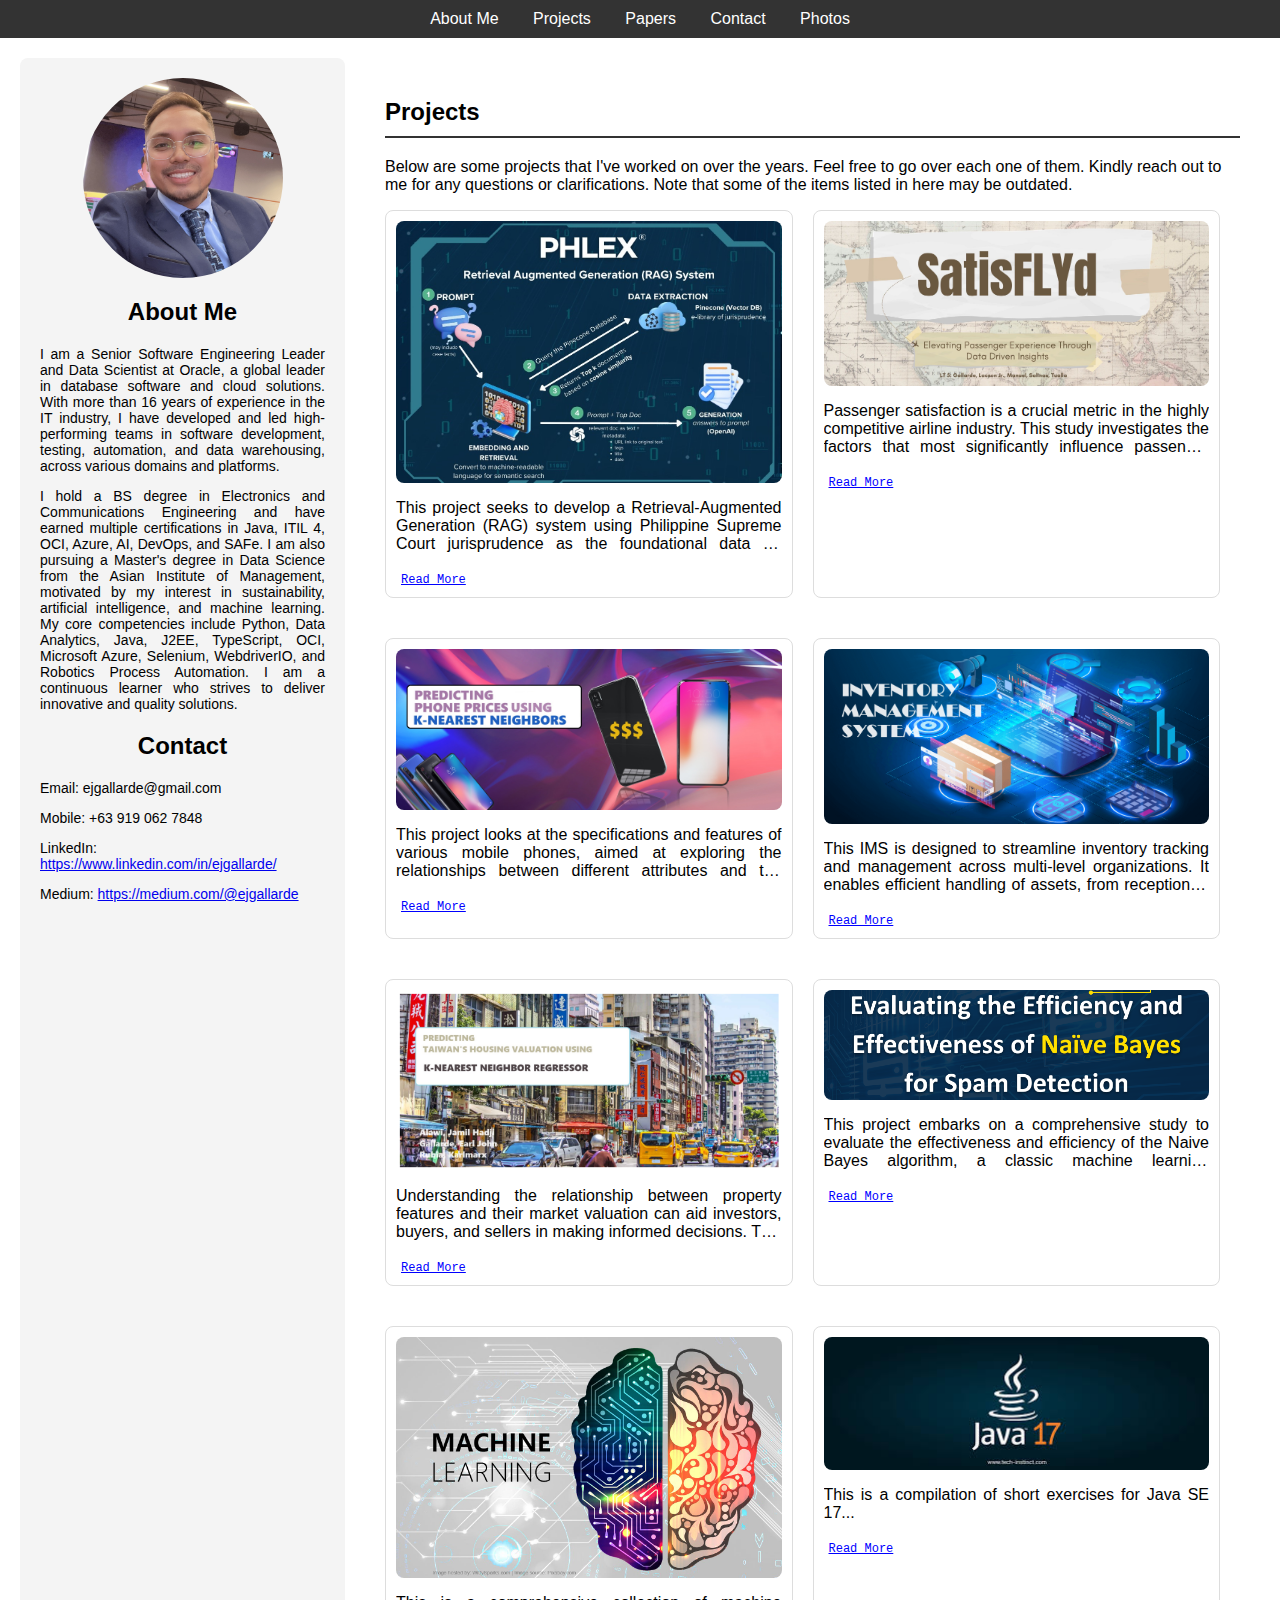
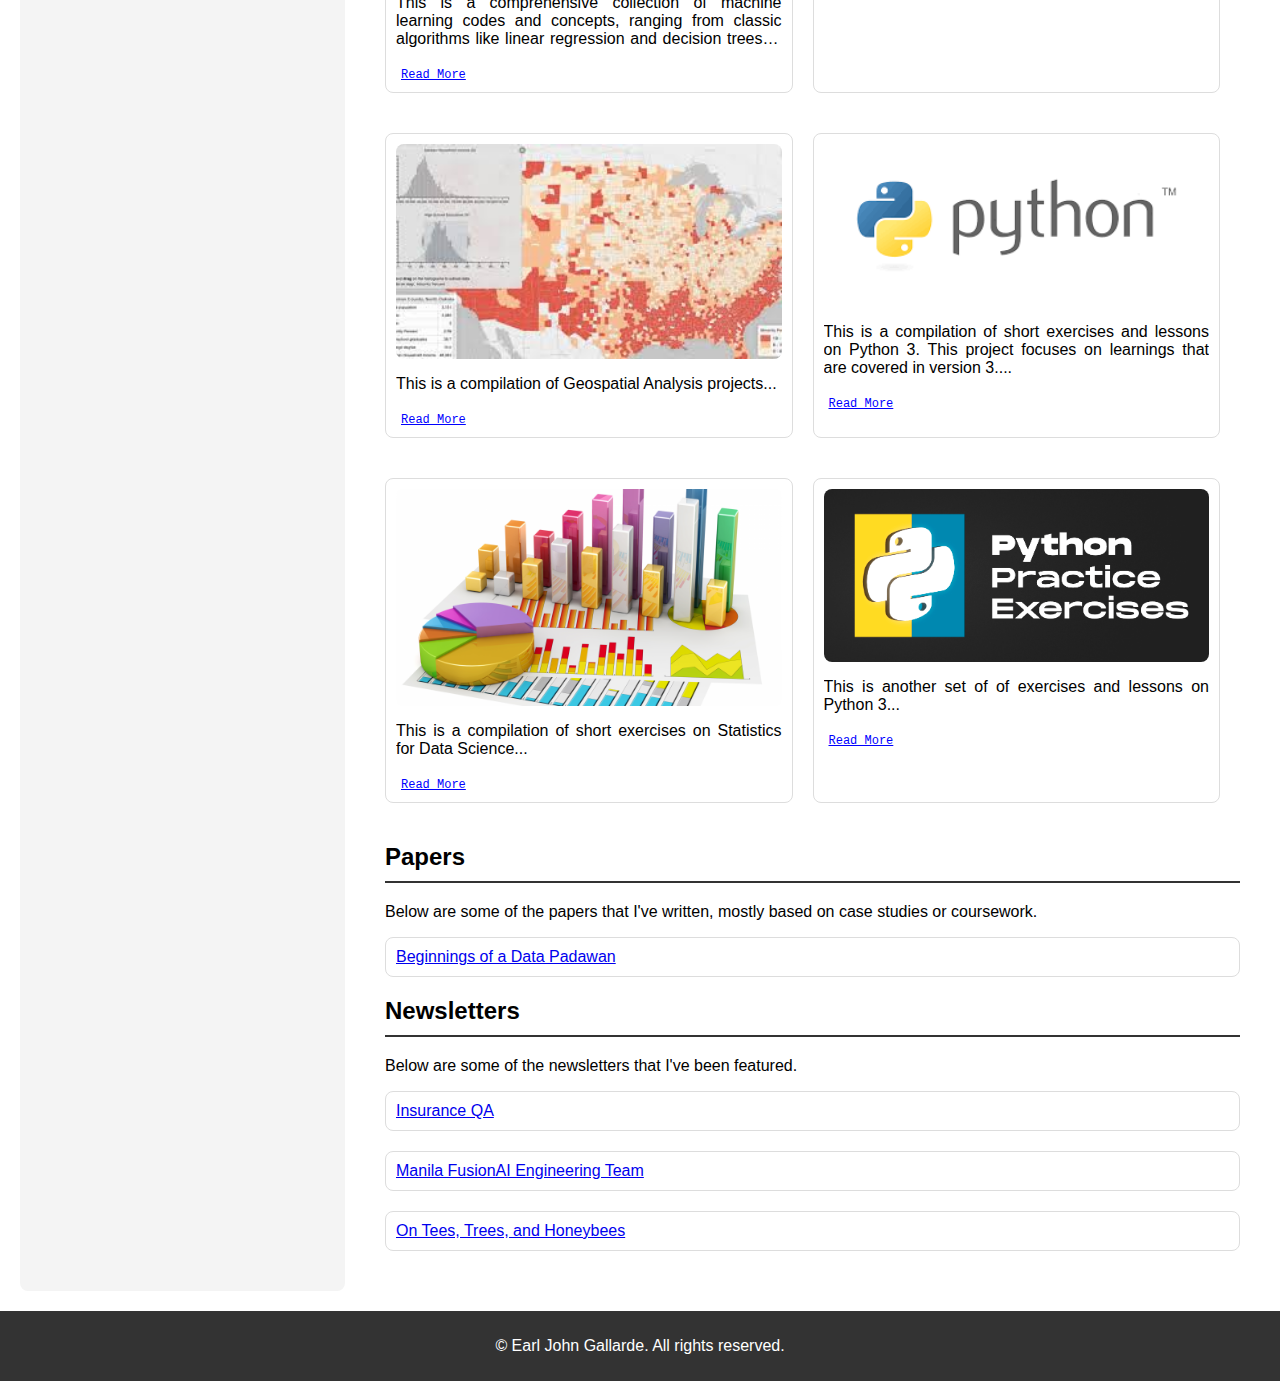
<file: index.html>
<!DOCTYPE html>
<html lang="en">
<head>
    <meta charset="UTF-8">
    <meta name="viewport" content="width=device-width, initial-scale=1.0">
    <title>Earl John Gallarde's Portfolio</title>
    <link rel="stylesheet" href="style.css">
</head>
<body>
    <header>
        <div class="container">
            <nav>
                <ul>
                    <li><a href="#about">About Me</a></li>
                    <li><a href="#projects">Projects</a></li>
                    <li><a href="#papers">Papers</a></li>
                    <li><a href="#contact">Contact</a></li>
                    <li><a href="photos.html">Photos</a></li>
                </ul>
            </nav>
        </div>
    </header>

    <div class="main-container">
        <aside>
            <div id="about">
                <img src="img/Earl John.JPG" alt="Earl John">
                <h2>About Me</h2>
                <p>
                    I am a Senior Software Engineering Leader and Data Scientist at Oracle, a global leader in database software and cloud solutions. With more than 16 years of experience in the IT industry, I have developed and led high-performing teams in software development, testing, automation, and data warehousing, across various domains and platforms.
                </p>
                <p>
                    I hold a BS degree in Electronics and Communications Engineering and have earned multiple certifications in Java, ITIL 4, OCI, Azure, AI, DevOps, and SAFe. I am also pursuing a Master's degree in Data Science from the Asian Institute of Management, motivated by my interest in sustainability, artificial intelligence, and machine learning. My core competencies include Python, Data Analytics, Java, J2EE, TypeScript, OCI, Microsoft Azure, Selenium, WebdriverIO, and Robotics Process Automation. I am a continuous learner who strives to deliver innovative and quality solutions.
                </p>
            </div>

            <div id="contact">
                <h2>Contact</h2>
                <p>Email: ejgallarde@gmail.com</p>
                <p>Mobile: +63 919 062 7848</p>
                <p>LinkedIn: <a href="https://www.linkedin.com/in/ejgallarde/">https://www.linkedin.com/in/ejgallarde/</a></p>
                <p>Medium: <a href="https://medium.com/@ejgallarde">https://medium.com/@ejgallarde</a></p>
            </div>
        </aside>

        <section class="content">
            <div id="projects">
                <h2>Projects</h2>
                <p>Below are some projects that I've worked on over the years. Feel free to go over each one of them. Kindly reach out to me for any questions or clarifications. Note that some of the items listed in here may be outdated.</p>
                <div class="projects-container">
                    <article>
                        <a href="https://github.com/ejgallarde/phlex"><img src="img/phlex.jpg" alt="PHLEX: Retrieval Augmented Generation System"></a>
                        <p class="short-description">This project seeks to develop a Retrieval-Augmented Generation (RAG) system using Philippine Supreme Court jurisprudence as the foundational data for vector embeddings...</p>
                        <p class="full-description" style="display:none;">Given the wealth of jurisprudence produced by the Philippine Supreme Court, there exists a vast repository of legal knowledge that can be leveraged to improve judicial decision-making processes. This project seeks to develop a Retrieval-Augmented Generation (RAG) system using Philippine Supreme Court jurisprudence as the foundational data for vector embeddings. The RAG system aims to facilitate more efficient case research, provide insights into legal precedents, and potentially assist in expediting case resolutions. By harnessing the power of AI and the extensive legal corpus of the Supreme Court, this project aspires to contribute to the modernization and improvement of the Philippine justice system.</p>
                        <a class="read-more">Read More</a>
                        <a class="read-less" style="display:none;">Read Less</a>
                    </article>
                    <article>
                        <a href="https://github.com/ejgallarde/satisflyd"><img src="img/satisFLYd.jpg" alt="SatisFLYd: Elevating Passenger Experience Through Data-Driven Insights"></a>
                        <p class="short-description">Passenger satisfaction is a crucial metric in the highly competitive airline industry. This study investigates the factors that most significantly influence passenger satisfaction...</p>
                        <p class="full-description" style="display:none;">Passenger satisfaction is a crucial metric in the highly competitive airline industry. This study investigates the factors that most significantly influence passenger satisfaction, encompassing demographic details, flight characteristics, and service quality evaluations. The analysis leverages advanced techniques such as model interpretability and counterfactual analysis to dissect how various service attributes affect passenger satisfaction. The findings underscore the critical role of high-quality inflight services, including WiFi, seat comfort, and entertainment, in driving positive passenger experiences. Additionally, operational efficiencies, such as streamlined boarding processes and minimizing delays, are pivotal in maintaining high satisfaction levels. The importance of customer loyalty is also highlighted, with data showing that loyal passengers typically report higher satisfaction levels. Counterfactual simulations suggest that targeted improvements in service aspects like WiFi quality, seating comfort, and boarding efficiency could lead to substantial enhancements in overall satisfaction. Key recommendations derived from the analysis include upgrading inflight amenities, optimizing boarding and check-in processes, enhancing seat comfort, and reinforcing loyalty programs. Focusing on these areas can enable airlines to better meet passenger expectations, enhance loyalty, and strengthen their competitive positioning in the market. Furthermore, recommendations for marketing strategies and airline operations based on the findings will help airlines to enhance the overall travel experience and achieve greater customer satisfaction.</p>
                        <a class="read-more">Read More</a>
                        <a class="read-less" style="display:none;">Read Less</a>
                    </article>
                    <article>
                        <a href="https://github.com/ejgallarde/predicting-phone-prices"><img src="img/phones.jpg" alt="Predicting Phone Price Range Using KNN Classifier"></a>
                        <p class="short-description">This project looks at the specifications and features of various mobile phones, aimed at exploring the relationships between different attributes and the overall pricing category of each phone...</p>
                        <p class="full-description" style="display:none;">This project looks at the specifications and features of various mobile phones, aimed at exploring the relationships between different attributes and the overall pricing category of each phone. The objective is to develop a predictive model that can accurately classify mobile phones into price ranges based on their specifications. This kind of analysis is particularly useful for companies in the mobile industry to strategically price their products and for consumers to make informed decisions based on their preferences and budget.</p>
                        <a class="read-more">Read More</a>
                        <a class="read-less" style="display:none;">Read Less</a>
                    </article>
                    <article>
                        <a href="https://github.com/ejgallarde/inventory-management-system"><img src="img/inventory-management-system.png" alt="Inventory Management System"></a>
                        <p class="short-description">This IMS is designed to streamline inventory tracking and management across multi-level organizations. It enables efficient handling of assets, from reception to deployment and disposal, ensuring smooth operations and accountability...</p>
                        <p class="full-description" style="display:none;">This IMS is designed to streamline inventory tracking and management across multi-level organizations. It enables efficient handling of assets, from reception to deployment and disposal, ensuring smooth operations and accountability.

                            Key Features:

                            Role-Based User Management: Tailored access for Inventory Managers, Maintenance Staff, and Administrators.
                            Office Management: Manage central, regional, and provincial offices with location-specific details.
                            Equipment Tracking: Monitor equipment lifecycle, including reception, inspection, deployment, and maintenance, with detailed records like serial numbers and current status.
                            Transfer Requests: Automate equipment transfer and allocation between offices, with approval workflows.
                            Audit Logs: Maintain detailed logs for compliance and transparency.
                            Dashboard and Reporting: Access key metrics and status updates through an intuitive interface.

                            Tech Stack:

                            Frontend: Vue.js
                            Backend: Node.js/Express with MySQL
                            Security: JWT-based authentication and role-based access control
                        </p>
                        <a class="read-more">Read More</a>
                        <a class="read-less" style="display:none;">Read Less</a>
                    </article>
                    <article>
                        <a href="https://github.com/ejgallarde/predicting-taiwan-housing-value"><img src="img/housing.png" alt="Predicting Taiwan's Housing Valuation Using KNN Regressor"></a>
                        <p class="short-description">Understanding the relationship between property features and their market valuation can aid investors, buyers, and sellers in making informed decisions. This project predicts the 'price_unit_area' for the Sindian district in New Taipei City...</p>
                        <p class="full-description" style="display:none;">Understanding the relationship between property features and their market valuation can aid investors, buyers, and sellers in making informed decisions. This project predicts the 'price_unit_area' for the Sindian district in New Taipei City.</p>
                        <a class="read-more">Read More</a>
                        <a class="read-less" style="display:none;">Read Less</a>
                    </article>
                    <article>
                        <a href="https://github.com/ejgallarde/spam-detection-nb"><img src="img/spam-detetction-header.png" alt="Evaluating the Effectiveness and Efficiency of Naive Bayes for Spam Detection"></a>
                        <p class="short-description">This project embarks on a comprehensive study to evaluate the effectiveness and efficiency of the Naive Bayes algorithm, a classic machine learning technique, in the domain of spam detection...</p>
                        <p class="full-description" style="display:none;">This project embarks on a comprehensive study to evaluate the effectiveness and efficiency of the Naive Bayes algorithm, a classic machine learning technique, in the domain of spam detection, comparing its performance against other widely-used machine learning classifiers.</p>
                        <a class="read-more">Read More</a>
                        <a class="read-less" style="display:none;">Read Less</a>
                    </article>
                    <article>
                        <a href="https://github.com/ejgallarde/machine-learning"><img src="img/machine-learning.jpg" alt="Machine Learning"></a>
                        <p class="short-description">This is a comprehensive collection of machine learning codes and concepts, ranging from classic algorithms like linear regression and decision trees to advanced topics in neural networks and deep learning.</p>
                        <p class="full-description" style="display:none;">This project serves as a comprehensive guide to various machine learning topics, from foundational algorithms to cutting-edge neural networks. This collection is designed for students, researchers, and professionals looking to deepen their understanding of machine learning concepts and applications.

Key topics covered in this repository include:

    Classic Machine Learning Algorithms:
        Linear Regression, Logistic Regression, Decision Trees, Random Forests, and Support Vector Machines.

    Unsupervised Learning:
        K-Means Clustering, Hierarchical Clustering, PCA, and Dimensionality Reduction.

    Ensemble Methods:
        Bagging, Boosting, and Stacking.

    Neural Networks:
        Fundamentals of Neural Networks, Feedforward Neural Networks (FNN), Convolutional Neural Networks (CNN), Recurrent Neural Networks (RNN), and Long Short-Term Memory Networks (LSTM).

    Deep Learning:
        Advanced topics like Autoencoders, GANs, and Transfer Learning.

The repository includes well-documented Jupyter notebooks with explanations and visualizations, making it easy to follow along. Each topic comes with practical examples, datasets, and code implementations in Python, using popular libraries like Scikit-learn, TensorFlow, and PyTorch.</p>
                        <a class="read-more">Read More</a>
                        <a class="read-less" style="display:none;">Read Less</a>
                    </article>
                    <article>
                        <a href="https://github.com/ejgallarde/java-se17-exercises"><img src="img/java17.jpg" alt="Java 17"></a>
                        <p class="short-description">This is a compilation of short exercises for Java SE 17...</p>
                        <p class="full-description" style="display:none;">This is a compilation of short exercises for Java SE 17. This project focuses on learnings that are covered in the OCJP Certification Exam.</p>
                        <a class="read-more">Read More</a>
                        <a class="read-less" style="display:none;">Read Less</a>
                    </article>
                    <article>
                        <a href="https://github.com/ejgallarde/geospatial-analysis"><img src="img/geospatial-analysis.jpg" alt="GSA"></a>
                        <p class="short-description">This is a compilation of Geospatial Analysis projects...</p>
                        <p class="full-description" style="display:none;">This repository is a collection of diverse geospatial analysis projects, designed to explore and demonstrate various techniques and tools used in analyzing spatial data. The projects cover a wide range of geospatial concepts, including geographic information systems (GIS), spatial statistics, remote sensing, and spatial data visualization. Through these projects, you'll learn how to work with geospatial data formats such as shapefiles and raster data, and how to apply spatial analysis methods for tasks such as mapping, distance calculations, and spatial interpolation. Using powerful libraries like GeoPandas and Shapely, the repository provides practical examples and solutions for real-world geospatial challenges, making it an ideal resource for students, researchers, and professionals looking to enhance their geospatial data analysis skills.</p>
                        <a class="read-more">Read More</a>
                        <a class="read-less" style="display:none;">Read Less</a>
                    </article>
                    <article>
                        <a href="https://github.com/ejgallarde/python-bootcamp"><img src="img/python.png" alt="Python 3"></a>
                        <p class="short-description">This is a compilation of short exercises and lessons on Python 3. This project focuses on learnings that are covered in version 3....</p>
                        <p class="full-description" style="display:none;">This repository is a curated compilation of short exercises and lessons designed to provide hands-on learning and practice with Python 3. It covers essential topics in Python programming, focusing on the unique features and functionalities introduced in Python 3, such as improved string formatting, enhanced integer division, and updated standard libraries. Each lesson is crafted to build foundational skills progressively, starting from basic syntax and control flow to more advanced topics like object-oriented programming, file handling, and modules. Whether you're a beginner looking to grasp Python 3's core concepts or an experienced programmer seeking to brush up on specific features, this project offers a comprehensive learning path with practical code examples and explanations.</p>
                        <a class="read-more">Read More</a>
                        <a class="read-less" style="display:none;">Read Less</a>
                    </article>
                    <article>
                        <a href="https://github.com/ejgallarde/applied_computational_statistics "><img src="img/stats.png" alt="Statistics"></a>
                        <p class="short-description">This is a compilation of short exercises on Statistics for Data Science...</p>
                        <p class="full-description" style="display:none;">This is a compilation of short exercises and lessons on Statistics for Data Science. This project focuses on learnings that will help understand Data Science principles better.</p>
                        <a class="read-more">Read More</a>
                        <a class="read-less" style="display:none;">Read Less</a>
                    </article>
                    <article>
                        <a href="https://github.com/ejgallarde/python-exercises"><img src="img/python_exercises.png" alt="Python 3"></a>
                        <p class="short-description">This is another set of of exercises and lessons on Python 3...</p>
                        <p class="full-description" style="display:none;">This is another set of exercises and lessons on Python 3. This project focuses on learnings that are covered in version 3.</p>
                        <a class="read-more">Read More</a>
                        <a class="read-less" style="display:none;">Read Less</a>
                    </article>
                </div>
            </div>

            <div id="papers">
                <h2>Papers</h2>
                <p>Below are some of the papers that I've written, mostly based on case studies or coursework.</p>
                <article>
                    <a href="https://medium.com/@ejgallarde/beginnings-of-a-data-padawan-fc8ea61d2069">Beginnings of a Data Padawan</a>
                </article>
                <h2>Newsletters</h2>
                <p>Below are some of the newsletters that I've been featured.</p>
                <article>
                    <a href="newsletters/Insurance QA.pdf">Insurance QA</a>
                </article>
                <article>
                    <a href="newsletters/Manila Engineering.pdf">Manila FusionAI Engineering Team</a>
                </article>
                <article>
                    <a href="newsletters/On Tees, Trees, and Honeybees.pdf">On Tees, Trees, and Honeybees</a>
                </article>
            </div>
        </section>
    </div>

    <footer>
        <div class="container">
            <p>© Earl John Gallarde. All rights reserved.</p>
        </div>
    </footer>

    <script src="script.js"></script>
</body>
</html>
</file>
<file: style.css>
body {
    font-family: Arial, sans-serif;
    margin: 0;
    padding: 0;
}

header {
    background-color: #333;
    color: white;
    padding: 10px 0;
}

header nav ul {
    list-style: none;
    margin: 0;
    padding: 0;
    text-align: center;
}

header nav ul li {
    display: inline;
    margin: 0 15px;
}

header nav ul li a {
    color: white;
    text-decoration: none;
}

.main-container {
    display: flex;
    margin: 20px;
}

aside {
    width: 25%;
    margin-right: 20px;
    padding: 20px;
    background-color: #f4f4f4;
    border-radius: 8px;
}

aside img {
    width: 200px; /* Smaller size */
    height: 200px; /* Smaller size */
    border-radius: 50%;
    display: block;
    margin: 0 auto 20px auto; /* Center and add margin at the bottom */
}

aside h2 {
    text-align: center;
}

aside p {
    font-size: 14px; /* Adjust the font size as needed */
    text-align: justify; /* Justify the text */
}

.content {
    width: 75%;
    padding: 20px;
    background-color: #fff;
    border-radius: 8px;
}

.content h2 {
    border-bottom: 2px solid #333;
    padding-bottom: 10px;
}

.projects-container {
    display: flex;
    flex-wrap: wrap;
    gap: 20px;
}

article {
    flex: 0 0 calc(50% - 20px); /* Two items per row */
    margin-bottom: 20px;
    border: 1px solid #ddd; /* Border for clear separation */
    padding: 10px; /* Padding inside the box */
    border-radius: 8px; /* Rounded corners */
    background-color: #fff; /* White background */
    box-sizing: border-box; /* Ensure proper sizing */
}

article a img {
    width: 100%;
    height: auto;
    border-radius: 8px;
    display: block;
    margin: 0 auto;
}

article h3 {
    margin-top: 10px;
}

.short-description,
.full-description {
    text-align: justify; /* Justify the text */
}

.short-description {
    display: -webkit-box;
    -webkit-line-clamp: 3;
    -webkit-box-orient: vertical;
    overflow: hidden;
    text-overflow: ellipsis;
}

.read-more,
.read-less {
    color: blue;
    cursor: pointer;
    text-decoration: underline;
    font-size: 12px; /* Different font-size */
    font-family: 'Courier New', Courier, monospace; /* Different font */
    margin-left: 5px;
}

footer {
    text-align: center;
    padding: 10px 0;
    background-color: #333;
    color: white;
    margin-top: 20px;
}
</file>
